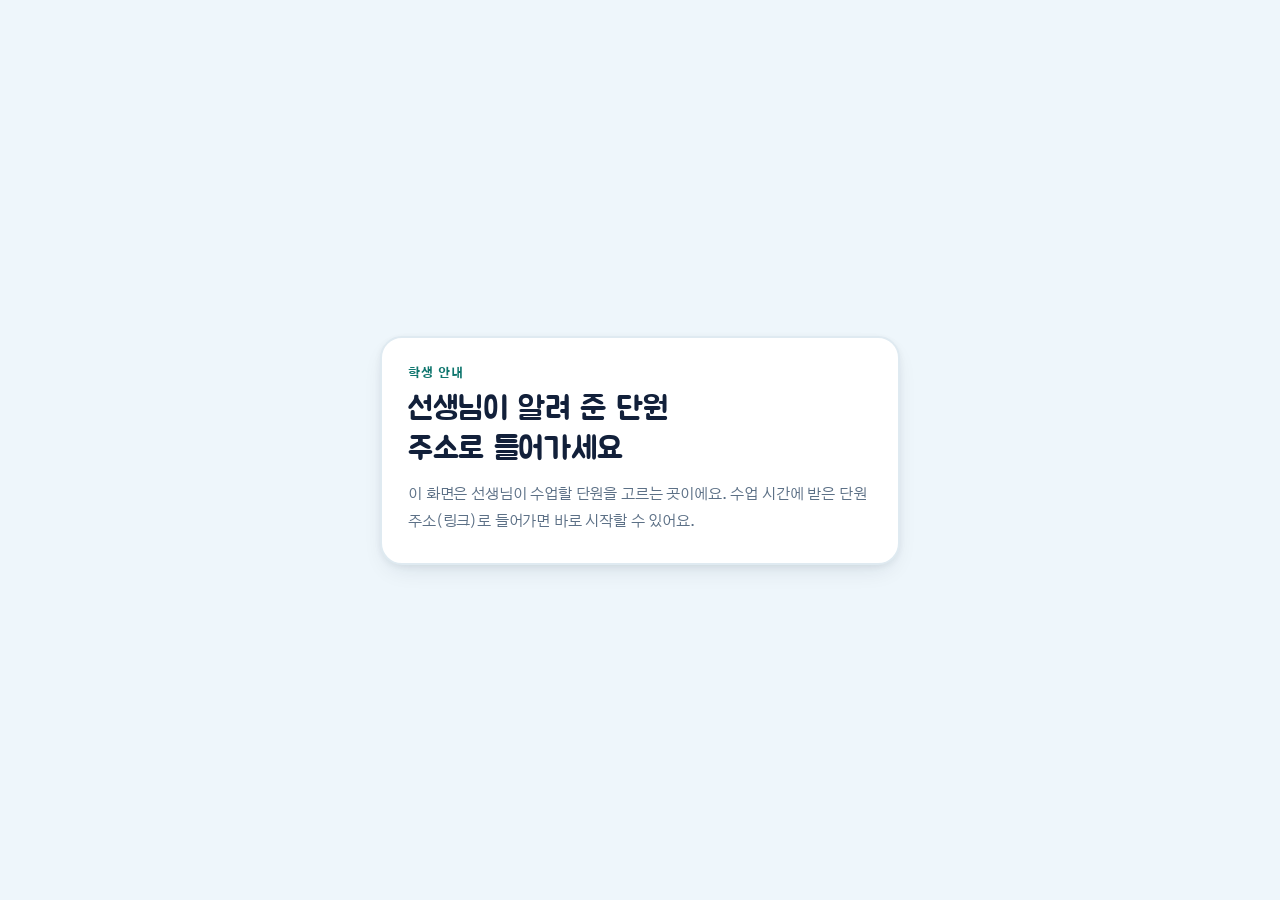
<file: index.html>
<!DOCTYPE html>
<html lang="ko">
<head>
<meta charset="utf-8">
<meta name="viewport" content="width=device-width, initial-scale=1">
<title>지구과학 — 관측 스테이션</title>
<link rel="icon" href="https://wmfsljy-coder.github.io/science-teacher-hub-qtrqwc/assets/hub-icon.svg" type="image/svg+xml"><link rel="apple-touch-icon" href="https://wmfsljy-coder.github.io/science-teacher-hub-qtrqwc/assets/hub-icon-192.png">
<link rel="stylesheet" href="assets/theme.css?v=fdc7cbfc">
<style>
  body { display: block; }
  .hero-row { display: flex; align-items: flex-start; justify-content: space-between; gap: 20px; max-width: 1080px; margin: 0 auto; padding: 0 30px; }
  .hero-emoji { font-size: 54px; line-height: 1; flex: none; filter: drop-shadow(0 10px 16px rgba(18,32,58,.15)); }
  .qr-note { margin-top: 18px; font-size: 13px; color: var(--mist); line-height: 1.7; }
  .qr-block { margin-top: 22px; }
  .qr-toggle {
    display: inline-flex; align-items: center; gap: 8px;
    background: var(--card); border: 2px solid var(--line); color: var(--ink);
    border-radius: 999px; padding: 10px 18px; font-size: 13.5px; font-weight: 800;
    cursor: pointer; font-family: inherit; box-shadow: var(--shadow-card);
  }
  .qr-toggle:hover { border-color: var(--brand); }
  .qr-toggle .qr-caret { color: var(--mist); transition: transform .15s; display: inline-block; }
  .qr-toggle.open .qr-caret { transform: rotate(180deg); }
  .qr-panel {
    margin-top: 12px; background: var(--card); border: 2px solid var(--line);
    border-radius: 20px; padding: 20px; display: inline-flex; flex-direction: column;
    align-items: center; gap: 10px; max-width: 260px; box-shadow: var(--shadow-card);
  }
  .qr-panel[hidden] { display: none; }
  .qr-panel .qr-code { background: #fff; padding: 10px; border-radius: 12px; line-height: 0; border: 2px solid var(--line); }
  .qr-panel .qr-code svg { display: block; width: 160px; height: 160px; }
  .qr-panel .qr-url { color: var(--mist); font-size: 11.5px; word-break: break-all; margin: 0; text-align: center; }
  .qr-panel .qr-hint { color: var(--mist); font-size: 12px; margin: 0; text-align: center; }
</style>
</head>
<body>

<div class="hero">
  <div class="hero-row">
    <div>
      <div class="kicker">🌏 고등학교 지구과학 · 인터랙티브 학습 도구</div>
      <h1 class="display">지구과학<br>관측 스테이션</h1>
      <p>단원별 핵심 개념을 직접 조작하며 익히는 인터랙티브 학습 도구입니다. 아래에서 학습할 단원을 선택하세요.</p>
      <p class="qr-note">📱 학생 입장 QR은 아래 단원 카드의 <b>QR</b> 버튼이나 각 단원의 ‘00 들어가기’ 탭에서 띄웁니다. 학생은 그 단원에만 들어갑니다.</p>
    </div>
    <div class="hero-emoji">🪐</div>
  </div>
</div>

<div class="part-heading"><span class="roman">Ⅰ</span> 대기와 해양의 상호작용</div>
<div class="grid">
  <a class="unit-card c1" href="1-1/">
    <div class="chapter">Ⅰ-1</div>
    <h3 class="display">해수의 순환과 대기의 변화</h3>
    <p>이야기 네 편 — 바람과 어긋난 부표(에크만 수송), 1,000년을 도는 물(심층 순환), 일기도 세 장(온대 저기압), 매미가 오던 밤(태풍·악기상).</p>
    <div class="topics"><span>해수의 성질</span><span>해수의 순환</span><span>기압과 날씨</span><span>태풍</span><span>악기상</span></div>
    <div class="go">→</div>
  </a>
  <a class="unit-card c1" href="1-2/">
    <div class="chapter">Ⅰ-2</div>
    <h3 class="display">대기와 해양의 상호작용과 기후 변화</h3>
    <p>이야기 세 편 — 멸치가 사라진 해(용승·엔소), 기후를 흔드는 것들(기후 변화의 요인), 탄소를 줄이는 회의(국제 사회의 대응).</p>
    <div class="topics"><span>용승·침강</span><span>엔소(ENSO)</span><span>기후 변화</span><span>탄소 중립</span></div>
    <div class="go">→</div>
  </a>
</div>

<div class="part-heading"><span class="roman">Ⅱ</span> 지구의 역사와 한반도의 암석</div>
<div class="grid">
  <a class="unit-card c2" href="2-1/">
    <div class="chapter">Ⅱ-1</div>
    <h3 class="display">지구의 역사</h3>
    <p>이야기 세 편 — 절벽에 적힌 순서(상대 연령), 반으로, 또 반으로(반감기와 절대 연령), 화석 달력(지질시대와 표준 화석).</p>
    <div class="topics"><span>상대연령</span><span>지층 대비</span><span>퇴적구조</span><span>지질 시대</span></div>
    <div class="go">→</div>
  </a>
  <a class="unit-card c2" href="2-2/">
    <div class="chapter">Ⅱ-2</div>
    <h3 class="display">한반도의 암석</h3>
    <p>이야기 세 편 — 같은 마그마, 다른 돌(화성암), 돌 한 덩이의 일생(변성작용과 암석 순환), 지질공원 해설사(국가지질공원).</p>
    <div class="topics"><span>화성암</span><span>암석의 순환</span><span>변성 작용</span><span>지질공원</span></div>
    <div class="go">→</div>
  </a>
</div>

<div class="part-heading"><span class="roman">Ⅲ</span> 태양계 천체와 별과 우주의 진화</div>
<div class="grid">
  <a class="unit-card c3" href="3-1/">
    <div class="chapter">Ⅲ-1</div>
    <h3 class="display">태양계 천체</h3>
    <p>이야기 세 편 — 거꾸로 가는 별(순행과 역행), 해 지고 나서 한 시간(이각과 위상), 그림자가 지나간 자리(일식·월식).</p>
    <div class="topics"><span>합과 충</span><span>역행 운동</span><span>금성의 위상</span><span>일식·월식</span></div>
    <div class="go">→</div>
  </a>
  <a class="unit-card c3" href="3-2/">
    <div class="chapter">Ⅲ-2</div>
    <h3 class="display">별과 우주의 진화</h3>
    <p>이야기 네 편 — 여자들의 별 목록(분광형), 질량이 정한 일생(별의 진화), 은하 동물원(은하 분류), 팽창하는 우주(허블-르메트르 법칙).</p>
    <div class="topics"><span>분광형</span><span>H-R도</span><span>별의 진화</span><span>허블 법칙</span></div>
    <div class="go">→</div>
  </a>
</div>

<script src="assets/theme.js?v=790c9518"></script>
</body>
</html>
</file>
<file: assets/theme.css>
@import url('https://fonts.googleapis.com/css2?family=Jua&family=Gothic+A1:wght@400;500;600;700;800;900&display=swap');

/* =========================================================================
   science-teacher-hub 공용 테마 — 정본 (v2)
   저장소 12곳의 theme.css 5개 버전을 하나로 합침. 기준: earth-science-2 계열.
   색은 전부 토큰으로만 정의하고, 다크 모드는 토큰만 다시 선언한다.
   캔버스 그림도 cssVar()로 같은 토큰을 읽으므로 테마를 따라간다.
   ========================================================================= */

/* ---------- 라이트 (기본) ---------- */
:root {
--bg: #eef6fb;
--card: #ffffff;
--card-2: #f4f9fb;
--rail: #ffffff;
--ink: #12203a;
--mist: #5c7086;
--line: #dfeaf1;
--brand: #3db7e8;
--brand-dim: #1f96c9;
--brand-100: #d9f0fb;
--brand-700: #1179a6;
--teal: #14b8a6;
--teal-100: #ccfbf1;
--teal-700: #0f766e;
--coral: #ff9752;
--coral-100: #ffe8d3;
--coral-700: #c2590f;
--violet: #8b6bf0;
--violet-100: #ece5fd;
--violet-700: #6234c9;
--amber: #ffb800;
--amber-100: #fff2cc;
--amber-700: #a86a00;
--rose: #ff6b93;
--rose-100: #ffe0e9;
--rose-700: #c23864;
--green: #4cb963;
--green-100: #dcf5e1;
--green-700: #1f7a37;
/* 강조색 위에 얹는 글자색 / 유리 배경 / 슬라이더 손잡이 테두리 */
--on-accent: #ffffff;
--glass: rgba(255, 255, 255, .88);
--thumb-ring: #ffffff;
--shadow-card: 0 10px 24px -8px rgba(18, 32, 58, .12), 0 2px 6px rgba(18, 32, 58, .06);
--shadow-pop: 0 16px 34px -10px rgba(18, 32, 58, .2);
--shadow-brand: 0 6px 14px -4px rgba(61, 183, 232, .55);
/* 예전 단원 페이지가 아직 쓰는 이름들 (캔버스 cssVar 포함) */
--abyss: var(--bg);
--panel: var(--card);
--panel-2: var(--card-2);
--foam: var(--ink);
--teal-dim: var(--teal-700);
--cold: var(--brand);
--good: var(--green);
--warn: var(--coral);
}

/* ---------- 다크 : OS 설정 (명시적으로 라이트를 고른 경우는 제외) ---------- */
@media (prefers-color-scheme: dark) {
:root:not([data-theme="light"]) {
--bg: #0a1620;
--card: #10222f;
--card-2: #162b3a;
--rail: #0c1c28;
--ink: #e6f0f5;
--mist: #93aebd;
--line: #23404f;
--brand: #4fc3ec;
--brand-dim: #7fd4f2;
--brand-100: #10323f;
--brand-700: #8ad9f5;
--teal: #2ed3bd;
--teal-100: #0e332f;
--teal-700: #74e2d1;
--coral: #ff9d63;
--coral-100: #3a2415;
--coral-700: #ffbb91;
--violet: #a288f5;
--violet-100: #241d3d;
--violet-700: #c5b4fb;
--amber: #ffc42e;
--amber-100: #3a2f0e;
--amber-700: #ffda7c;
--rose: #ff86a6;
--rose-100: #3a1c26;
--rose-700: #ffafc4;
--green: #63c97a;
--green-100: #16301d;
--green-700: #99e0a8;
--on-accent: #06202c;
--glass: rgba(16, 34, 47, .85);
--thumb-ring: #10222f;
--shadow-card: 0 10px 24px -8px rgba(0, 0, 0, .55), 0 2px 6px rgba(0, 0, 0, .35);
--shadow-pop: 0 16px 34px -10px rgba(0, 0, 0, .7);
--shadow-brand: 0 6px 14px -4px rgba(79, 195, 236, .35);
}
}

/* ---------- 다크 : 사용자가 버튼으로 고른 경우 ---------- */
:root[data-theme="dark"] {
--bg: #0a1620;
--card: #10222f;
--card-2: #162b3a;
--rail: #0c1c28;
--ink: #e6f0f5;
--mist: #93aebd;
--line: #23404f;
--brand: #4fc3ec;
--brand-dim: #7fd4f2;
--brand-100: #10323f;
--brand-700: #8ad9f5;
--teal: #2ed3bd;
--teal-100: #0e332f;
--teal-700: #74e2d1;
--coral: #ff9d63;
--coral-100: #3a2415;
--coral-700: #ffbb91;
--violet: #a288f5;
--violet-100: #241d3d;
--violet-700: #c5b4fb;
--amber: #ffc42e;
--amber-100: #3a2f0e;
--amber-700: #ffda7c;
--rose: #ff86a6;
--rose-100: #3a1c26;
--rose-700: #ffafc4;
--green: #63c97a;
--green-100: #16301d;
--green-700: #99e0a8;
--on-accent: #06202c;
--glass: rgba(16, 34, 47, .85);
--thumb-ring: #10222f;
--shadow-card: 0 10px 24px -8px rgba(0, 0, 0, .55), 0 2px 6px rgba(0, 0, 0, .35);
--shadow-pop: 0 16px 34px -10px rgba(0, 0, 0, .7);
--shadow-brand: 0 6px 14px -4px rgba(79, 195, 236, .35);
}

* { box-sizing: border-box; }
html, body { height: 100%; }
body {
margin: 0;
background: var(--bg);
color: var(--ink);
font-family: "Gothic A1", -apple-system, BlinkMacSystemFont, "Malgun Gothic", "Apple SD Gothic Neo", sans-serif;
min-height: 100vh;
overflow-x: hidden;
word-break: keep-all;
-webkit-font-smoothing: antialiased;
}
.display { font-family: "Jua", "Gothic A1", sans-serif; font-weight: 400; letter-spacing: -.01em; }
.mono { font-family: ui-monospace, "SFMono-Regular", Menlo, monospace; font-variant-numeric: tabular-nums; }
a { color: inherit; }

/* ===================== App shell (unit pages) ===================== */
.app { display: grid; grid-template-columns: minmax(200px, 250px) 1fr; min-height: 100vh; }
.app > * { min-width: 0; }   /* 그리드 칸이 내용 때문에 화면보다 넓어지는 것을 막는다 */
.rail {
background: var(--rail);
border-right: 3px solid var(--line);
display: flex; flex-direction: column;
padding: 22px 12px; gap: 6px;
height: 100vh; position: sticky; top: 0;
}
.brand { padding: 4px 10px 18px; border-bottom: 3px dashed var(--line); margin-bottom: 12px; }
.brand a.home { color: var(--brand-700); font-size: 12px; text-decoration: none; font-weight: 700; }
.brand a.home:hover { text-decoration: underline; }
.brand .eyebrow { font-size: 11px; letter-spacing: .1em; text-transform: uppercase; color: var(--teal-700); font-weight: 800; margin-top: 10px; }
.brand h1 { font-size: 21px; margin: 6px 0 0; line-height: 1.3; font-weight: 400; }
.tab-btn {
display: flex; align-items: center; gap: 10px;
background: transparent; border: 2px solid transparent; color: var(--mist);
text-align: left; padding: 11px 12px; border-radius: 14px; cursor: pointer;
font-size: 13.5px; font-weight: 700; font-family: inherit; transition: background .15s, color .15s, border-color .15s, transform .1s;
}
.tab-btn .num { font-family: "Jua"; font-size: 12px; color: var(--mist); opacity: .55; width: 18px; }
@media (hover: hover) {
.tab-btn:hover { background: var(--card-2); color: var(--ink); transform: translateX(1px); }
}
.tab-btn.active { background: var(--brand); border-color: var(--brand); color: var(--on-accent); box-shadow: var(--shadow-brand); }
.tab-btn.active .num { color: var(--on-accent); opacity: 1; }
.tab-strip { display: flex; flex-direction: column; gap: 6px; }
.tab-btn:focus-visible { outline: 3px solid var(--brand); outline-offset: 2px; }
.cv-big-tip { display: none; }

/* --- 780px 이하: 사이드바를 가로 탭바로. 라벨이 한 글자씩 쪼개지지 않게 고정 --- */
@media (max-width: 780px) {
.app { grid-template-columns: 1fr; }
.rail {
flex-direction: row !important; align-items: center;
overflow-x: auto; -webkit-overflow-scrolling: touch;
height: auto !important; position: static !important;
border-right: none !important; border-bottom: 3px solid var(--line);
padding: 12px; gap: 8px;
}
.rail .brand {
flex: 0 0 auto; margin: 0 6px 0 0; padding: 0 14px 0 4px;
border-bottom: none; border-right: 3px dashed var(--line);
}
.rail .brand .eyebrow { margin-top: 4px; }
.rail .brand h1 { font-size: 15px; margin: 2px 0 0; line-height: 1.25; }
.rail .tab-btn { flex: 0 0 auto; white-space: nowrap; }
/* 테마 버튼이 가로 탭바를 가리지 않도록 아래로 내린다 */
.theme-toggle { top: auto; bottom: 14px; right: 14px; }
main { padding: 22px 16px 60px; }
.controls { padding: 16px 16px 18px; }
.info-card, .detail-panel { margin-left: 16px; margin-right: 16px; }
.stat-row, .legend-row, .card-grid, .era-grid, .compare-wrap, .mini-grid { padding-left: 16px; padding-right: 16px; }
.foot-note { padding-left: 16px; padding-right: 16px; }
}

/* 휴대폰: 단원 이름 줄은 그대로 두고, 그 아래 탭 줄만 가로로 민다(theme.js 가 탭을 .tab-strip 으로 묶는다) */
@media (max-width: 780px) {
.rail { flex-direction: column !important; align-items: stretch; overflow-x: visible; padding: 10px 12px 8px; gap: 8px; }
.rail .brand { margin: 0; padding: 0 4px 8px; border-right: none; border-bottom: 3px dashed var(--line); }
.tab-strip { flex-direction: row; overflow-x: auto; -webkit-overflow-scrolling: touch; gap: 8px; padding: 2px 2px 6px; scrollbar-width: thin; }
.cv-big-row { justify-content: space-between; align-items: center; gap: 8px; }
.cv-big-tip { display: inline; font-size: 12.5px; color: var(--mist); line-height: 1.35; }
.cv-big-btn { border-color: var(--brand); background: var(--brand-100); color: var(--brand-700); padding: 8px 14px; font-size: 14px; flex: none; }
}
main { padding: 30px 34px 70px; max-width: 1000px; }
@media (max-width: 780px) { main { padding: 22px 16px 60px; } }   /* 바로 위 줄이 앞쪽 휴대폰 설정을 덮어쓰므로 여기서 다시 */
.stage-head { margin-bottom: 18px; }
.stage-head .eyebrow { font-size: 12px; letter-spacing: .08em; text-transform: uppercase; color: var(--teal-700); font-weight: 800; }
.stage-head h2 { font-size: 28px; margin: 6px 0 10px; text-wrap: balance; font-weight: 400; }
.stage-head p { color: var(--mist); font-size: 14.5px; line-height: 1.7; max-width: 660px; margin: 0; }

.stage-card { background: var(--card); border: 3px solid var(--line); border-radius: 26px; overflow: hidden; margin-top: 18px; box-shadow: var(--shadow-card); }
.canvas-wrap { position: relative; background: var(--card-2); border-bottom: 3px solid var(--line); }
canvas { display: block; width: 100%; max-width: 100%; height: auto; touch-action: pan-y pinch-zoom; }
.badge-row { position: absolute; top: 12px; left: 12px; display: flex; gap: 6px; flex-wrap: wrap; }
.badge { font-size: 11px; font-weight: 700; padding: 5px 11px; border-radius: 999px; background: var(--glass); color: var(--ink); border: 2px solid var(--line); backdrop-filter: blur(3px); }

.controls { padding: 18px 22px 22px; display: flex; flex-wrap: wrap; gap: 22px; }
.ctrl-group { display: flex; flex-direction: column; gap: 9px; min-width: 170px; flex: 1; }
.ctrl-label { font-size: 11.5px; letter-spacing: .04em; color: var(--mist); font-weight: 800; display: flex; justify-content: space-between; }
.ctrl-label .val { color: var(--brand-700); }
input[type="range"] { -webkit-appearance: none; appearance: none; width: 100%; height: 8px; border-radius: 999px; background: var(--line); outline: none; }
input[type="range"]::-webkit-slider-thumb { -webkit-appearance: none; width: 22px; height: 22px; border-radius: 50%; background: var(--brand); border: 3px solid var(--thumb-ring); box-shadow: 0 2px 8px rgba(31,150,201,.5); cursor: pointer; }
input[type="range"]::-moz-range-thumb { width: 22px; height: 22px; border-radius: 50%; background: var(--brand); border: 3px solid var(--thumb-ring); cursor: pointer; }

.toggle-row { display: flex; gap: 8px; flex-wrap: wrap; }
.chip { border: 2px solid var(--line); background: var(--card-2); color: var(--mist); padding: 8px 15px; border-radius: 999px; font-size: 12.5px; font-weight: 800; cursor: pointer; transition: all .15s; font-family: inherit; }
.chip.on { background: var(--brand); border-color: var(--brand); color: var(--on-accent); }
.chip.warm.on { background: var(--coral); border-color: var(--coral); color: #331700; }
.chip.cold.on { background: var(--cold); border-color: var(--cold); color: var(--on-accent); }
.chip.violet.on { background: var(--violet); border-color: var(--violet); color: #1c1033; }
.chip:focus-visible, .tab-btn:focus-visible, button:focus-visible, a:focus-visible, input:focus-visible { outline: 3px solid var(--brand); outline-offset: 2px; }
.seg { display: flex; border: 2px solid var(--line); border-radius: 999px; overflow: hidden; width: fit-content; flex-wrap: wrap; background: var(--card-2); }
.seg button { border: none; background: transparent; color: var(--mist); padding: 8px 15px; font-size: 12.5px; font-weight: 800; font-family: inherit; cursor: pointer; }
.seg button.on { background: var(--brand); color: var(--on-accent); }

.btn { border: 2px solid var(--line); background: var(--card-2); color: var(--ink); padding: 10px 18px; border-radius: 999px; font-size: 13.5px; font-weight: 800; font-family: inherit; cursor: pointer; transition: all .15s; }
.btn:hover { border-color: var(--brand); transform: translateY(-1px); }
.btn.primary { background: var(--brand); border-color: var(--brand); color: var(--on-accent); box-shadow: var(--shadow-brand); }
.btn.primary:hover { background: var(--brand-dim); border-color: var(--brand-dim); }
.btn:disabled { opacity: .4; cursor: not-allowed; transform: none; }
.btn-row { display: flex; gap: 10px; flex-wrap: wrap; align-items: center; }

.readout { display: flex; align-items: center; gap: 10px; background: var(--card-2); border: 2px solid var(--line); border-radius: 14px; padding: 11px 15px; }
.readout .dot { width: 11px; height: 11px; border-radius: 50%; flex: none; }
.readout .txt { font-size: 12.5px; color: var(--ink); line-height: 1.5; }
.readout .txt b { color: var(--brand-700); }

.info-card { margin: 0 22px 22px; padding: 15px 18px; border-radius: 16px; background: var(--brand-100); border: 2px solid var(--brand-100); font-size: 13.5px; line-height: 1.75; color: var(--ink); min-height: 22px; }
.info-card b { color: var(--brand-700); }
.info-card .tag { display: inline-block; font-size: 10.5px; font-weight: 800; letter-spacing: .05em; padding: 2px 8px; border-radius: 999px; margin-right: 8px; }

.foot-note { color: var(--mist); font-size: 11.5px; padding: 0 22px 20px; }

.card-grid { display: grid; grid-template-columns: repeat(auto-fill, minmax(155px, 1fr)); gap: 12px; padding: 4px 22px 0; }
.pick-card { background: var(--card-2); border: 2px solid var(--line); border-radius: 18px; padding: 15px; cursor: pointer; text-align: left; transition: all .15s; color: var(--ink); font-family: inherit; }
.pick-card:hover { border-color: var(--brand); transform: translateY(-2px); }
.pick-card.on { border-color: var(--brand); background: var(--brand-100); box-shadow: var(--shadow-card); }
.pick-card .ico { font-size: 24px; margin-bottom: 6px; display: block; }
.pick-card .t { font-size: 13.5px; font-weight: 800; margin-bottom: 3px; }
.pick-card .d { font-size: 11.5px; color: var(--mist); line-height: 1.5; }
.pick-card .pc-ico { font-size: 23px; margin-bottom: 6px; display: block; }
.pick-card .pc-name { font-weight: 800; font-size: 13.5px; margin-bottom: 3px; }
.pick-card .pc-sub { font-size: 11.5px; color: var(--mist); }

.detail-panel { margin: 16px 22px 22px; padding: 17px 19px; border-radius: 18px; background: var(--card-2); border: 2px solid var(--line); font-size: 13.5px; line-height: 1.8; color: var(--mist); }
.detail-panel h4 { margin: 0 0 8px; color: var(--ink); font-size: 15.5px; font-family: "Jua"; font-weight: 400; }
.detail-panel b { color: var(--ink); }
.detail-panel .hint { color: var(--mist); font-size: 12.5px; font-style: italic; }

.mini-grid { display: grid; grid-template-columns: repeat(auto-fit, minmax(150px, 1fr)); gap: 12px; margin: 16px 22px 26px; }
.mini-card { background: var(--card-2); border: 2px solid var(--line); border-radius: 16px; padding: 13px 15px; }
.mini-card .mi-ico { font-size: 21px; margin-bottom: 6px; }
.mini-card h4 { margin: 0 0 4px; font-size: 13.5px; color: var(--ink); font-weight: 800; }
.mini-card p { margin: 0; font-size: 12px; line-height: 1.6; color: var(--mist); }

.timeline-wrap { padding: 12px 22px 4px; }
.timeline-track { position: relative; height: 10px; border-radius: 999px; background: var(--line); margin: 30px 4px 14px; }
.timeline-fill { position: absolute; top: 0; left: 0; height: 100%; border-radius: 999px; background: linear-gradient(90deg, var(--brand-dim), var(--brand)); }
.timeline-ticks { display: flex; justify-content: space-between; padding: 0 2px; }
.timeline-ticks span { font-size: 10.5px; color: var(--mist); font-weight: 700; }
.timeline-dot { position: absolute; top: 50%; width: 18px; height: 18px; border-radius: 50%; background: var(--card); border: 4px solid var(--line); transform: translate(-50%, -50%); cursor: pointer; transition: border-color .15s, background .15s; }
.timeline-dot.on { border-color: var(--teal); background: var(--teal); }
.timeline-dot .td-label { position: absolute; top: 20px; left: 50%; transform: translateX(-50%); font-size: 10.5px; color: var(--mist); white-space: nowrap; font-weight: 700; }
.timeline-dot.on .td-label { color: var(--teal-700); font-weight: 800; }

.era-grid { display: grid; grid-template-columns: repeat(auto-fit, minmax(130px, 1fr)); gap: 10px; padding: 0 22px 18px; }
.era-btn { background: var(--card-2); border: 2px solid var(--line); color: var(--mist); padding: 11px 8px; border-radius: 14px; font-size: 12.5px; font-weight: 800; cursor: pointer; text-align: center; font-family: inherit; }
.era-btn.on { background: var(--teal); border-color: var(--teal); color: var(--on-accent); }

.compare-wrap { display: grid; grid-template-columns: 1fr 1fr; gap: 16px; padding: 0 22px 22px; }
@media (max-width: 700px) { .compare-wrap { grid-template-columns: 1fr; } }
.compare-col { background: var(--card-2); border: 2px solid var(--line); border-radius: 16px; padding: 15px 17px; }
.compare-col h4 { margin: 0 0 8px; font-size: 13.5px; color: var(--teal-700); font-weight: 800; }
.compare-col p { margin: 0; font-size: 12.5px; line-height: 1.75; color: var(--mist); }

.stat-row { display: flex; gap: 14px; flex-wrap: wrap; padding: 0 22px 18px; }
.stat-box { flex: 1; min-width: 120px; background: var(--card-2); border: 2px solid var(--line); border-radius: 16px; padding: 13px 15px; }
.stat-box .lbl { font-size: 10.5px; text-transform: uppercase; letter-spacing: .05em; color: var(--mist); font-weight: 800; }
.stat-box .num { font-size: 21px; color: var(--brand-700); font-weight: 800; margin-top: 3px; font-family: "Jua"; }

.legend-row { display: flex; gap: 14px; flex-wrap: wrap; padding: 2px 22px 16px; font-size: 12px; color: var(--mist); font-weight: 700; }
.legend-row .sw { display: inline-block; width: 11px; height: 11px; border-radius: 4px; margin-right: 5px; vertical-align: -1px; }

.theme-toggle {
position: fixed; top: 16px; right: 18px; z-index: 20;
background: var(--card); border: 2px solid var(--line); color: var(--mist);
border-radius: 999px; padding: 7px 14px; font-size: 11.5px; font-weight: 700;
font-family: inherit; cursor: pointer; box-shadow: var(--shadow-card);
}
.theme-toggle:hover { border-color: var(--brand); color: var(--ink); }
/* 위의 기본 규칙이 모바일 규칙(top:auto)보다 뒤에 있어 top·bottom 이 함께 걸려 버튼이 세로로 늘어났다 */
@media (max-width: 780px) { .theme-toggle { top: auto; bottom: 14px; right: 14px; } }

@media (prefers-reduced-motion: reduce) { * { animation-duration: .001ms !important; transition-duration: .001ms !important; } }

/* ===================== Home / hub cards ===================== */
.hero { padding: 54px 30px 30px; max-width: 1080px; margin: 0 auto; }
.hero .kicker { display: inline-flex; align-items: center; gap: 8px; background: var(--teal-100); color: var(--teal-700); font-weight: 800; font-size: 12px; padding: 7px 14px; border-radius: 999px; margin-bottom: 14px; }
.hero h1 { font-size: clamp(32px, 5vw, 48px); margin: 6px 0 16px; text-wrap: balance; font-weight: 400; }
.hero p { color: var(--mist); font-size: 15.5px; line-height: 1.8; max-width: 640px; margin: 0; }

.part-heading { max-width: 1080px; margin: 34px auto 0; padding: 0 30px; font-family: "Jua"; font-size: 15px; color: var(--ink); display: flex; align-items: center; gap: 10px; }
.part-heading .roman { display: inline-flex; align-items: center; justify-content: center; width: 30px; height: 30px; border-radius: 10px; font-size: 14px; background: var(--brand-100); color: var(--brand-700); }

.grid { max-width: 1080px; margin: 14px auto 20px; padding: 0 30px; display: grid; grid-template-columns: repeat(auto-fit, minmax(min(100%, 290px), 1fr)); gap: 20px; }
.unit-card { display: block; background: var(--card); border: 3px solid var(--line); border-radius: 28px; padding: 26px; text-decoration: none; color: inherit; transition: border-color .15s, transform .15s, box-shadow .15s; position: relative; overflow: hidden; box-shadow: var(--shadow-card); }
.unit-card:hover { border-color: var(--brand); transform: translateY(-4px); box-shadow: var(--shadow-pop); }
.unit-card .chapter { display: inline-flex; align-items: center; justify-content: center; width: 34px; height: 34px; border-radius: 12px; font-family: "Jua"; font-size: 16px; margin-bottom: 12px; }
.unit-card h3 { font-size: 20px; margin: 0 0 9px; font-weight: 400; line-height: 1.35; }
.unit-card p { color: var(--mist); font-size: 13px; line-height: 1.65; margin: 0 0 14px; min-height: 40px; }
.unit-card .topics { display: flex; flex-wrap: wrap; gap: 6px; }
.unit-card .topics span { font-size: 10.5px; font-weight: 700; padding: 4px 10px; border-radius: 999px; background: var(--card-2); border: 2px solid var(--line); color: var(--mist); }
.unit-card .go { position: absolute; top: 26px; right: 26px; color: var(--brand); font-size: 20px; font-weight: 900; }
.unit-card .count { position: absolute; bottom: 24px; right: 24px; font-size: 11px; color: var(--teal-700); font-weight: 800; background: var(--teal-100); padding: 4px 10px; border-radius: 999px; }
.unit-card.c1 .chapter { background: var(--brand-100); color: var(--brand-700); }
.unit-card.c2 .chapter { background: var(--coral-100); color: var(--coral-700); }
.unit-card.c3 .chapter { background: var(--violet-100); color: var(--violet-700); }

.part-label { max-width: 1080px; margin: 10px auto 0; padding: 30px 30px 0; font-size: 13px; letter-spacing: .04em; color: var(--ink); font-weight: 800; font-family: "Jua"; }
.tips { max-width: 1080px; margin: 16px auto 70px; padding: 0 30px; display: grid; grid-template-columns: repeat(auto-fit, minmax(min(100%, 230px), 1fr)); gap: 14px; }
.tip-card { background: var(--card); border: 3px solid var(--line); border-radius: 20px; padding: 18px 20px; box-shadow: var(--shadow-card); }
.tip-card .num { font-family: "Jua"; font-size: 22px; color: var(--brand); }
.tip-card h4 { font-size: 14px; margin: 6px 0 5px; font-weight: 800; }
.tip-card p { font-size: 12.5px; color: var(--mist); line-height: 1.65; margin: 0; }
.back-link { max-width: 1080px; margin: 20px auto 0; padding: 0 30px; }
.back-link a { color: var(--mist); font-size: 12px; text-decoration: none; font-weight: 700; }
.back-link a:hover { color: var(--brand-700); }

/* ===================== 학습 설계 부품 (모든 단원 공용) =====================
   단원 페이지는 아래 클래스를 쓰고, theme.js 의 sthGate / sthWork 를 부르면 된다. */

/* 성취기준·학습목표·핵심용어 */
.std-chip { display: inline-block; font-family: ui-monospace, Menlo, monospace; font-size: 11.5px; font-weight: 700;
  background: var(--brand-100); color: var(--brand-700); padding: 3px 9px; border-radius: 999px; margin: 0 4px 8px 0; }
.std-note { font-size: 12.5px; color: var(--mist); line-height: 1.7; margin: 2px 0 0; }
.goal { margin: 6px 0 0; padding-left: 16px; color: var(--mist); font-size: 13.5px; line-height: 1.7; }
.goal li { margin: 2px 0; }
.terms { display: flex; flex-wrap: wrap; gap: 6px; margin-top: 10px; }
.terms b { font-size: 11.5px; font-weight: 800; padding: 4px 10px; border-radius: 999px;
  background: var(--card-2); border: 2px solid var(--line); color: var(--mist); }

/* 예측 잠금 */
.gate { margin: 0 22px 22px; padding: 18px 20px; border-radius: 18px;
  background: var(--amber-100); border: 2px solid var(--amber); }
.gate h4 { margin: 0 0 4px; font-size: 15.5px; font-family: "Jua"; font-weight: 400; color: var(--ink); }
.gate p { margin: 0 0 12px; font-size: 13.5px; line-height: 1.7; color: var(--ink); }
.gate .opts { display: grid; grid-template-columns: repeat(auto-fit, minmax(min(100%, 190px), 1fr)); gap: 8px; }
.gate .opt { text-align: left; background: var(--card); border: 2px solid var(--line); border-radius: 14px;
  padding: 11px 14px; font-size: 13px; font-weight: 700; font-family: inherit; color: var(--ink); cursor: pointer; }
.gate .opt:hover { border-color: var(--amber); }
.gate .opt.picked { background: var(--amber); border-color: var(--amber); color: #3a2a00; }
.gate.done { background: var(--card-2); border-color: var(--line); }
.veil { position: absolute; inset: 0; background: var(--card-2); display: flex; align-items: center;
  justify-content: center; text-align: center; padding: 24px; z-index: 2; }
.veil p { margin: 0; color: var(--mist); font-size: 13.5px; line-height: 1.8; max-width: 340px; }
.veil[hidden] { display: none; }

/* 오개념 상자 */
.miscon { margin: 0 22px 22px; padding: 16px 19px; border-radius: 16px; background: var(--rose-100);
  border: 2px solid var(--rose); font-size: 13.5px; line-height: 1.75; color: var(--ink); }
.miscon .tag { display: inline-block; font-size: 10.5px; font-weight: 800; letter-spacing: .05em;
  background: var(--rose); color: #fff; padding: 2px 9px; border-radius: 999px; margin-bottom: 7px; }
.miscon cite { display: block; margin-top: 8px; font-style: normal; font-size: 11.5px; color: var(--mist); }
.miscon .sep { margin-top: 10px; padding-top: 10px; border-top: 1px dashed var(--rose); }
/* 카드 밖에 둘 때 */
.miscon.loose, .gate.loose { margin-left: 0; margin-right: 0; margin-top: 18px; }

/* 산출물 */
.work { margin: 0 22px 22px; }
.work label { display: block; font-size: 13px; font-weight: 800; color: var(--mist); margin: 16px 0 6px; }
.work textarea { width: 100%; min-height: 78px; padding: 12px 14px; border-radius: 14px; border: 2px solid var(--line);
  background: var(--card-2); color: var(--ink); font-family: inherit; font-size: 13.5px; line-height: 1.7; resize: vertical; }
.work textarea:focus { outline: 3px solid var(--brand); outline-offset: 2px; border-color: var(--brand); }
.work .hint { font-size: 12px; color: var(--mist); margin: 5px 0 0; line-height: 1.6; }
.saved { font-size: 12px; color: var(--teal-700); font-weight: 700; margin-left: 8px; }
.recap { margin: 0 22px 18px; padding: 15px 18px; border-radius: 16px; background: var(--card-2);
  border: 2px solid var(--line); font-size: 13.5px; line-height: 1.8; color: var(--ink); }
.recap b { color: var(--brand-700); }
.recap .none { color: var(--mist); font-weight: 400; }

/* 관측 자료 표 */
.tbl-wrap { overflow-x: auto; margin: 0 22px 22px; border: 2px solid var(--line); border-radius: 16px; background: var(--card); }
table.obs { border-collapse: collapse; width: 100%; min-width: 560px; font-size: 13px; }
table.obs th, table.obs td { padding: 9px 11px; border-bottom: 1px solid var(--line); text-align: center; white-space: nowrap; }
table.obs thead th { background: var(--card-2); font-size: 11px; font-weight: 800; color: var(--mist);
  letter-spacing: .03em; border-bottom: 2px solid var(--line); }
table.obs tbody tr:last-child td { border-bottom: none; }
table.obs td.l { text-align: left; }
table.obs .num { font-family: ui-monospace, Menlo, monospace; font-variant-numeric: tabular-nums; }
table.obs tr.mine { background: var(--brand-100); }
.ox { font-weight: 800; }
.ox.o { color: var(--green-700); } .ox.x { color: var(--mist); } .ox.t { color: var(--amber-700); }

@media (max-width: 780px) {
  .gate, .miscon, .work, .recap, .tbl-wrap { margin-left: 16px; margin-right: 16px; }
}

/* ---------- 한글 조판 ----------
   어절 단위로 줄을 바꾸고(keep-all), 아주 긴 영문·주소만 필요할 때 끊는다(break-word).
   괄호·가운뎃점이 든 짧은 어절은 theme.js 가 .nw 로 묶어 한 줄에 둔다.
   문단 끝줄에 낱말 하나만 남지 않게(text-wrap: pretty), 제목은 줄 길이를 고르게(balance).
   본문 자간은 한글 책처럼 아주 조금 좁힌다. */
body { overflow-wrap: break-word; line-break: strict; letter-spacing: -0.01em; }
.nw { white-space: nowrap; }
p, li, dd, blockquote, td, th, .say, .info-card, .detail-panel, .why, .hint, .q, .msg, .lab-task-t, .lab-hint,
.pc-ans, .pc-s, .pc-head p, .std-note, .miscon, .gate p, .veil p, .readout .txt, .mini-card p, .compare-col p, .tip-card p, .unit-card p { text-wrap: pretty; }
h1, h2, h3, h4, .display { text-wrap: balance; }

/* ---------- 학생 화면은 이 단원만 ----------
   ‘← 과목’ 링크와 교사용 안내는 기본으로 숨기고, 교사 기기(<html class="sth-teacher">)에서만 보인다.
   과목 첫 화면(단원 목록)은 학생에게 안내 카드만 보인다(theme.js). */
html:not(.sth-teacher) .rail .brand a.home, html:not(.sth-teacher) .teacher-note { display: none !important; }
html:not(.sth-teacher) a.unit-card { visibility: hidden; }
.gate-note { min-height: 100vh; display: flex; align-items: center; justify-content: center; padding: 24px 16px; }
.gate-card { max-width: 520px; background: var(--card); border: 2px solid var(--line); border-radius: 22px; padding: 28px 26px; box-shadow: var(--shadow-card); }
.gate-card h1 { font-size: clamp(24px, 6vw, 32px); font-weight: 400; margin: 8px 0 12px; }
.gate-card p { color: var(--mist); font-size: 15px; line-height: 1.8; margin: 0; }
.gate-card .eyebrow { font-size: 12px; letter-spacing: .08em; color: var(--teal-700); font-weight: 800; }

/* ---------- 학생 입장 QR (교사 기기에서만 버튼이 생긴다) ---------- */
.qr-btn { display: inline-block; margin-top: 10px; border: 2px solid var(--brand); background: var(--brand-100); color: var(--brand-700);
  padding: 6px 12px; border-radius: 999px; font: inherit; font-size: 12.5px; font-weight: 800; cursor: pointer; }
.qr-btn:hover { background: var(--brand); color: #fff; }
.unit-card .qr-btn { margin-top: 4px; }
.qr-full { position: fixed; inset: 0; z-index: 9999; background: rgba(10, 20, 30, .72); display: flex; align-items: center; justify-content: center; padding: 16px; }
.qf-box { background: #fff; color: #10202e; border-radius: 26px; padding: 26px 28px 22px; text-align: center; max-width: min(96vw, 720px); max-height: 96vh; overflow: auto; }
.qf-sub { font-size: 14px; font-weight: 800; color: #0f766e; letter-spacing: .02em; }
.qf-title { font-family: "Jua", "Gothic A1", sans-serif; font-size: clamp(24px, 4.5vw, 40px); margin: 6px 0 14px; line-height: 1.25; }
.qf-code { width: min(64vh, 80vw); height: min(64vh, 80vw); margin: 0 auto; }
.qf-code svg { width: 100%; height: 100%; display: block; }
.qf-url { font-family: ui-monospace, Menlo, monospace; font-size: clamp(13px, 2vw, 18px); margin: 12px 0 4px; word-break: break-all; color: #10202e; }
.qf-hint { font-size: 13.5px; color: #5b6b7b; margin: 4px 0 14px; }
@media print { .qr-btn, .cv-big-row, .hero-zoom { display: none !important; } }
/* 과목 전체 QR(?all=1) — 과목 첫 화면 머리(교사 기기)와, 그 QR 로 들어온 학생 화면 */
.subj-qr { display: flex; gap: 16px; align-items: center; margin-top: 22px; background: var(--card, #fff); border: 2px solid var(--brand); border-radius: 18px; padding: 14px 16px; max-width: 660px; }
.subj-qr .sq-code { flex: 0 0 132px; width: 132px; height: 132px; background: #fff; border-radius: 10px; padding: 6px; box-sizing: border-box; }
.subj-qr .sq-code svg { width: 100%; height: 100%; display: block; }
.subj-qr b { display: block; font-size: 16px; color: var(--ink); }
.subj-qr .sq-txt > span { display: block; font-size: 13px; color: var(--mist); line-height: 1.6; margin: 4px 0 8px; }
.subj-qr .sq-row { display: flex; flex-wrap: wrap; gap: 6px; }
.subj-qr .sq-row .btn { padding: 6px 12px; font-size: 12.5px; text-decoration: none; }
.subj-qr .sq-url { font-family: ui-monospace, Menlo, monospace; font-size: 11px; color: var(--mist); margin-top: 6px; word-break: break-all; }
@media (max-width: 560px) { .subj-qr { flex-direction: column; align-items: flex-start; } }
html.sth-all a.unit-card { visibility: visible; }
html.sth-all:not(.sth-teacher) .rail .brand a.home:not(.hub) { display: inline !important; }
html.sth-all:not(.sth-teacher) .hero a.back { display: none !important; }
/* 크게 보기 — 그림 + 조작 칸을 화면 가득(theme.js) */
html.sth-big-on, html.sth-big-on body { overflow: hidden; }
.cv-big-row { display: flex; justify-content: flex-end; padding: 6px 10px; background: var(--card); border-bottom: 3px solid var(--line); }
.cv-big-btn { font: inherit; font-size: 13px; font-weight: 700; padding: 6px 13px; border-radius: 999px; border: 2px solid var(--line); background: var(--card); color: var(--ink); cursor: pointer; }
.cv-big-btn:hover { border-color: var(--brand); }
.sth-big { position: fixed !important; inset: 0; z-index: 9000; margin: 0 !important; border: 0 !important; border-radius: 0 !important; box-shadow: none !important; max-width: none !important; overflow: auto !important; -webkit-overflow-scrolling: touch; background: var(--card); }
.sth-big .cv-big-row { display: none; }
.cv-read { display: none; border-bottom: 3px solid var(--line); background: var(--card); }
.cv-read summary { padding: 10px 14px; font-size: 14px; font-weight: 700; color: var(--ink); cursor: pointer; }
.cv-read-body { padding: 0 14px 12px; }
.cv-read-body p { margin: 0 0 6px; font-size: 14.5px; line-height: 1.55; color: var(--ink); word-break: keep-all; }
.sth-big .cv-read { display: none !important; }
@media (max-width: 780px) { .cv-read { display: block; } }
@media print { .cv-read { display: none !important; } }
.sth-big .canvas-wrap { margin-left: auto; margin-right: auto; }
.big-bar { position: sticky; top: 0; left: 0; z-index: 5; display: flex; align-items: center; justify-content: flex-end; gap: 10px; padding: 6px 12px; background: var(--card); border-bottom: 2px solid var(--line); }
.big-bar .big-close { flex: none; white-space: nowrap; }
.big-bar .big-hint { flex: 1 1 auto; font-size: 12.5px; line-height: 1.4; color: var(--mist); }
/* 대표 그림 크게 보기 */
.hero-art { position: relative; }
.hero-art img { height: auto; cursor: zoom-in; }
.hero-zoom { position: absolute; top: 10px; left: 10px; font: inherit; font-size: 12.5px; font-weight: 700; padding: 5px 11px; border-radius: 999px; border: 1.5px solid rgba(18, 32, 58, .25); background: rgba(255, 255, 255, .92); color: #12203a; cursor: pointer; }
.art-note { display: block; margin-top: 8px; font-size: 12.5px; line-height: 1.6; color: #4a5a72; }
.art-full .art-note { color: #b9c6e6; }
.art-full { position: fixed; inset: 0; z-index: 9000; overflow: auto; background: #0a101c; text-align: center; }
.art-full img { display: block; width: 100%; max-width: min(100vw, calc(100vh - 56px)); height: auto; margin: 0 auto; }
.art-full .art-bar { position: sticky; top: 0; z-index: 1; display: flex; justify-content: flex-end; padding: 8px 12px; }
.art-full .art-cap { max-width: 760px; margin: 0 auto; padding: 14px 18px 28px; color: #e8ecff; font-size: 14.5px; line-height: 1.75; text-align: left; }
.art-full .art-cap b { display: block; font-size: 17px; margin-bottom: 6px; }

/* 첫 추리 — 짝과 이야기한 뒤 다시 고르기 · 우리 반 투표 (theme.js sthGate) */
.gate-rv { display: flex; flex-wrap: wrap; gap: 8px 10px; align-items: center; margin-top: 12px; font-size: 13px; color: var(--mist); }
.gate-rv .rv-msg b { color: var(--ink); }
.gate-rv .btn { padding: 6px 13px; font-size: 12.5px; }
.gate-rv .rv-st { font-size: 12.5px; }
.gate .opt.again { border-color: var(--violet); background: var(--violet-100); color: var(--violet-700); }
.gate .opt.first-ghost { outline: 2px dashed var(--line); outline-offset: 2px; }

/* 그림 무대 색 — 이야기 단원의 캔버스는 라이트·다크 모드와 관계없이 이 어두운 무대 색으로 그린다(theme.js cssVar). */
.sth-stage {
  --bg: #070a1f;
  --card: #111a3d;
  --card-2: #17214a;
--rail: #0c1c28;
  --ink: #e8ecff;
  --mist: #9fb0e0;
  --line: #2b3768;
--brand: #4fc3ec;
--brand-dim: #7fd4f2;
--brand-100: #10323f;
--brand-700: #8ad9f5;
--teal: #2ed3bd;
--teal-100: #0e332f;
--teal-700: #74e2d1;
--coral: #ff9d63;
--coral-100: #3a2415;
--coral-700: #ffbb91;
--violet: #a288f5;
--violet-100: #241d3d;
--violet-700: #c5b4fb;
--amber: #ffc42e;
--amber-100: #3a2f0e;
--amber-700: #ffda7c;
--rose: #ff86a6;
--rose-100: #3a1c26;
--rose-700: #ffafc4;
--green: #63c97a;
--green-100: #16301d;
--green-700: #99e0a8;
--on-accent: #06202c;
--glass: rgba(16, 34, 47, .85);
--thumb-ring: #10222f;
--shadow-card: 0 10px 24px -8px rgba(0, 0, 0, .55), 0 2px 6px rgba(0, 0, 0, .35);
--shadow-pop: 0 16px 34px -10px rgba(0, 0, 0, .7);
--shadow-brand: 0 6px 14px -4px rgba(79, 195, 236, .35);

  --panel: #0d1431;
  --panel-2: #141c42;
}

/* 밝은 스튜디오 색 — 응용 실험실·실제 자료 캔버스(lab.js)와 블록 모형 장면은 라이트·다크 모드와 관계없이 이 밝은 색으로 그린다(theme.js cssVarStudio). */
.sth-studio {
--bg: #eef6fb;
  --card: #ffffff;
  --card-2: #eef2f7;
--rail: #ffffff;
--ink: #12203a;
--mist: #5c7086;
  --line: #c9d3df;
--brand: #3db7e8;
--brand-dim: #1f96c9;
--brand-100: #d9f0fb;
--brand-700: #1179a6;
--teal: #14b8a6;
--teal-100: #ccfbf1;
--teal-700: #0f766e;
--coral: #ff9752;
--coral-100: #ffe8d3;
--coral-700: #c2590f;
--violet: #8b6bf0;
--violet-100: #ece5fd;
--violet-700: #6234c9;
--amber: #ffb800;
--amber-100: #fff2cc;
--amber-700: #a86a00;
--rose: #ff6b93;
--rose-100: #ffe0e9;
--rose-700: #c23864;
--green: #4cb963;
--green-100: #dcf5e1;
--green-700: #1f7a37;
/* 강조색 위에 얹는 글자색 / 유리 배경 / 슬라이더 손잡이 테두리 */
--on-accent: #ffffff;
--glass: rgba(255, 255, 255, .88);
--thumb-ring: #ffffff;
--shadow-card: 0 10px 24px -8px rgba(18, 32, 58, .12), 0 2px 6px rgba(18, 32, 58, .06);
--shadow-pop: 0 16px 34px -10px rgba(18, 32, 58, .2);
--shadow-brand: 0 6px 14px -4px rgba(61, 183, 232, .55);
/* 예전 단원 페이지가 아직 쓰는 이름들 (캔버스 cssVar 포함) */
--abyss: var(--bg);
  --panel: #f6f8fb;
  --panel-2: #eef2f7;
--foam: var(--ink);
--teal-dim: var(--teal-700);
--cold: var(--brand);
--good: var(--green);
--warn: var(--coral);

}
</file>
